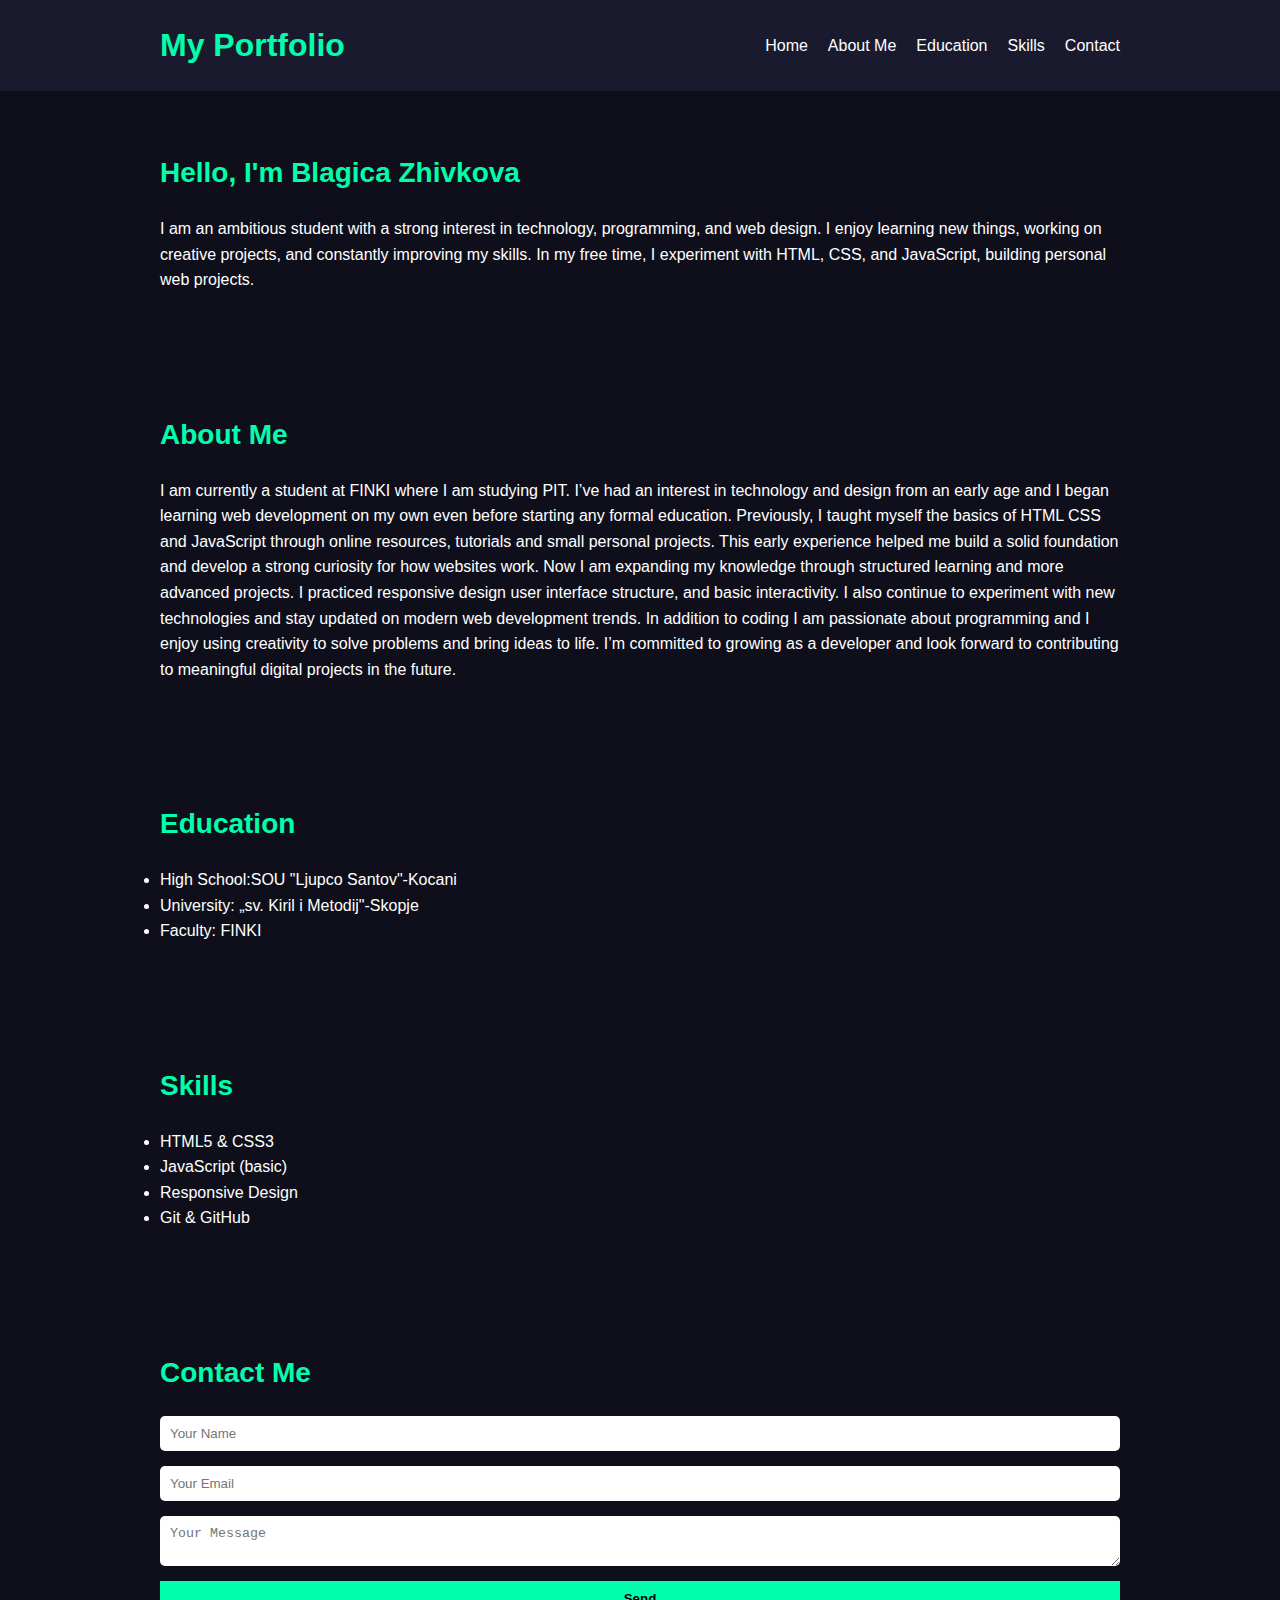
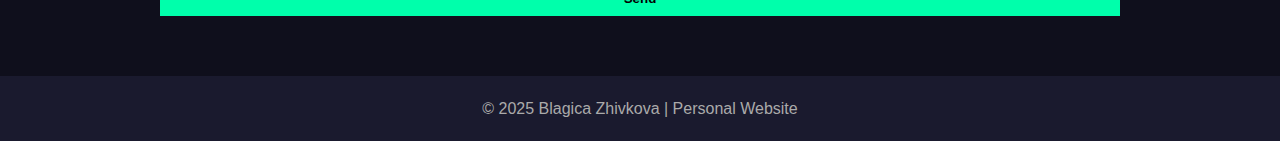
<file: domasna.html>
<!DOCTYPE html>
<html lang="en">
<head>
    <meta charset="UTF-8">
    <title>My Portfolio</title>
    <link rel="stylesheet" href="domasna.css">
</head>
<body>
<header>
    <nav>
        <h1>My Portfolio</h1>
        <ul>
            <li><a href="#home">Home</a></li>
            <li><a href="#about">About Me</a></li>
            <li><a href="#education">Education</a></li>
            <li><a href="#skills">Skills</a></li>
            <li><a href="#contact">Contact</a></li>
        </ul>
    </nav>
</header>

<section id="home">
    <h2>Hello, I'm Blagica Zhivkova</h2>
    <p>I am an ambitious student with a strong interest in technology, programming, and web design. I enjoy learning new things, working on creative projects, and constantly improving my skills. In my free time, I experiment with HTML, CSS, and JavaScript, building personal web projects.</p>
</section>

<section id="about">
    <h2>About Me</h2>
    <p>I am currently a student at FINKI where I am studying PIT. I’ve had an interest in technology and design from an early age and I began learning web development on my own even before starting any formal education.
        Previously, I taught myself the basics of HTML CSS and JavaScript through online resources, tutorials and small personal projects. This early experience helped me build a solid foundation and develop a strong curiosity for how websites work.
        Now I am expanding my knowledge through structured learning and more advanced projects. I practiced responsive design user interface structure, and basic interactivity. I also continue to experiment with new technologies and stay updated on modern web development trends.
        In addition to coding I am passionate about programming and I enjoy using creativity to solve problems and bring ideas to life. I’m committed to growing as a developer and look forward to contributing to meaningful digital projects in the future.

    </p>
</section>

<section id="education">
    <h2>Education</h2>
    <ul>
        <li>High School:SOU "Ljupco Santov"-Kocani</li>
        <li>University: „sv. Kiril i Metodij"-Skopje </li>
        <li>Faculty: FINKI</li>
    </ul>
</section>

<section id="skills">
    <h2>Skills</h2>
    <ul>
        <li>HTML5 & CSS3</li>
        <li>JavaScript (basic)</li>
        <li>Responsive Design</li>
        <li>Git & GitHub</li>
    </ul>
</section>

<section id="contact">
    <h2>Contact Me</h2>
    <form>
        <input type="text" placeholder="Your Name" required />
        <input type="email" placeholder="Your Email" required />
        <textarea placeholder="Your Message"></textarea>
        <button type="submit">Send</button>
    </form>
</section>

<footer>
    <p>© 2025 Blagica Zhivkova | Personal Website</p>
</footer>
</body>
</html>
</file>
<file: domasna.css>
/* Base Styles */
* {
    margin: 0;
    padding: 0;
    box-sizing: border-box;
}

body {
    font-family: Arial, sans-serif;
    background-color: #0f0f1c;
    color: #fff;
    line-height: 1.6;
}

header {
    background: #1a1a2e;
    padding: 20px 0;
}

nav {
    display: flex;
    justify-content: space-between;
    align-items: center;
    max-width: 1000px;
    margin: auto;
    padding: 0 20px;
}

nav h1 {
    color: #00ffab;
}

nav ul {
    list-style: none;
    display: flex;
    gap: 20px;
}

nav a {
    color: #fff;
    text-decoration: none;
    transition: 0.3s;
}

nav a:hover {
    color: #00ffab;
}

section {
    padding: 60px 20px;
    max-width: 1000px;
    margin: auto;
}

h2 {
    margin-bottom: 20px;
    font-size: 28px;
    color: #00ffab;
}

form {
    display: flex;
    flex-direction: column;
    gap: 15px;
}

input, textarea {
    padding: 10px;
    border: none;
    border-radius: 5px;
    width: 100%;
}

button {
    background: #00ffab;
    border: none;
    padding: 10px;
    font-weight: bold;
    cursor: pointer;
}

button:hover {
    background: #00cc8f;
}

footer {
    text-align: center;
    padding: 20px;
    background: #1a1a2e;
    color: #aaa;
}
</file>
